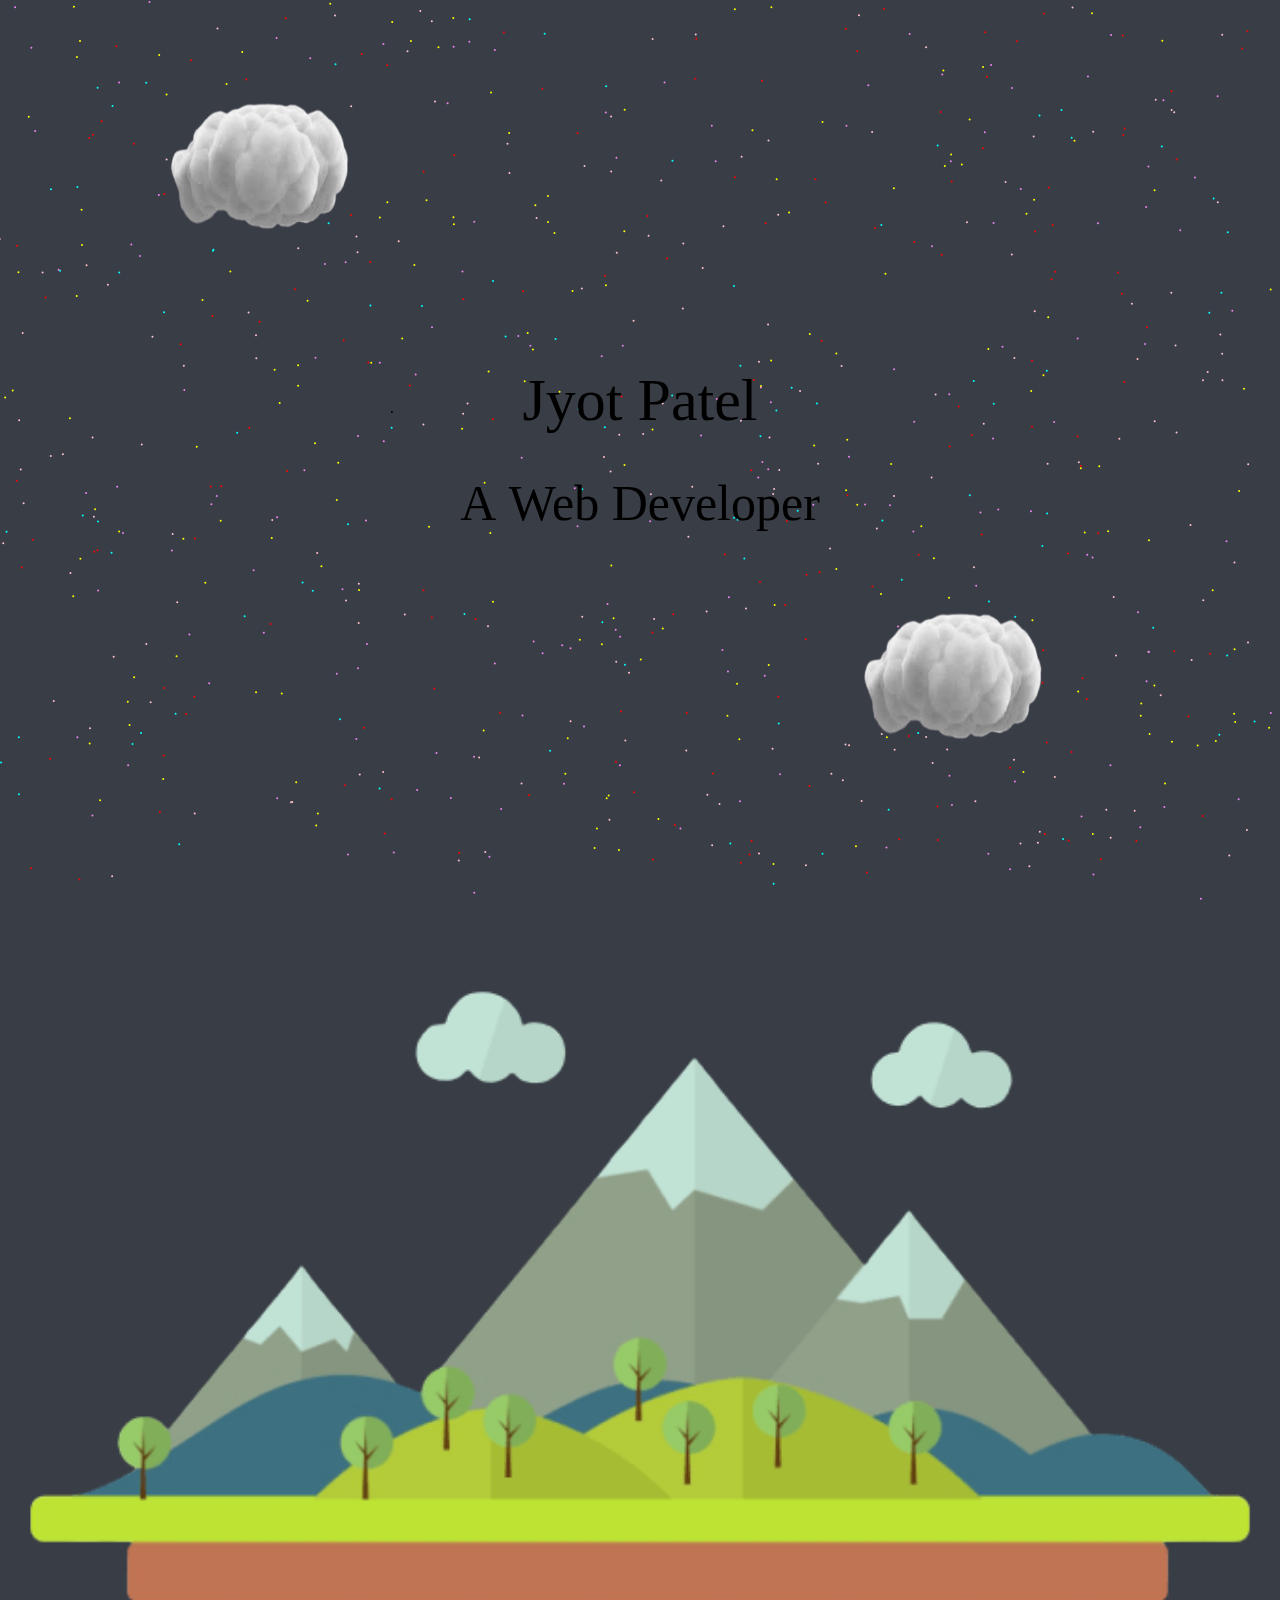
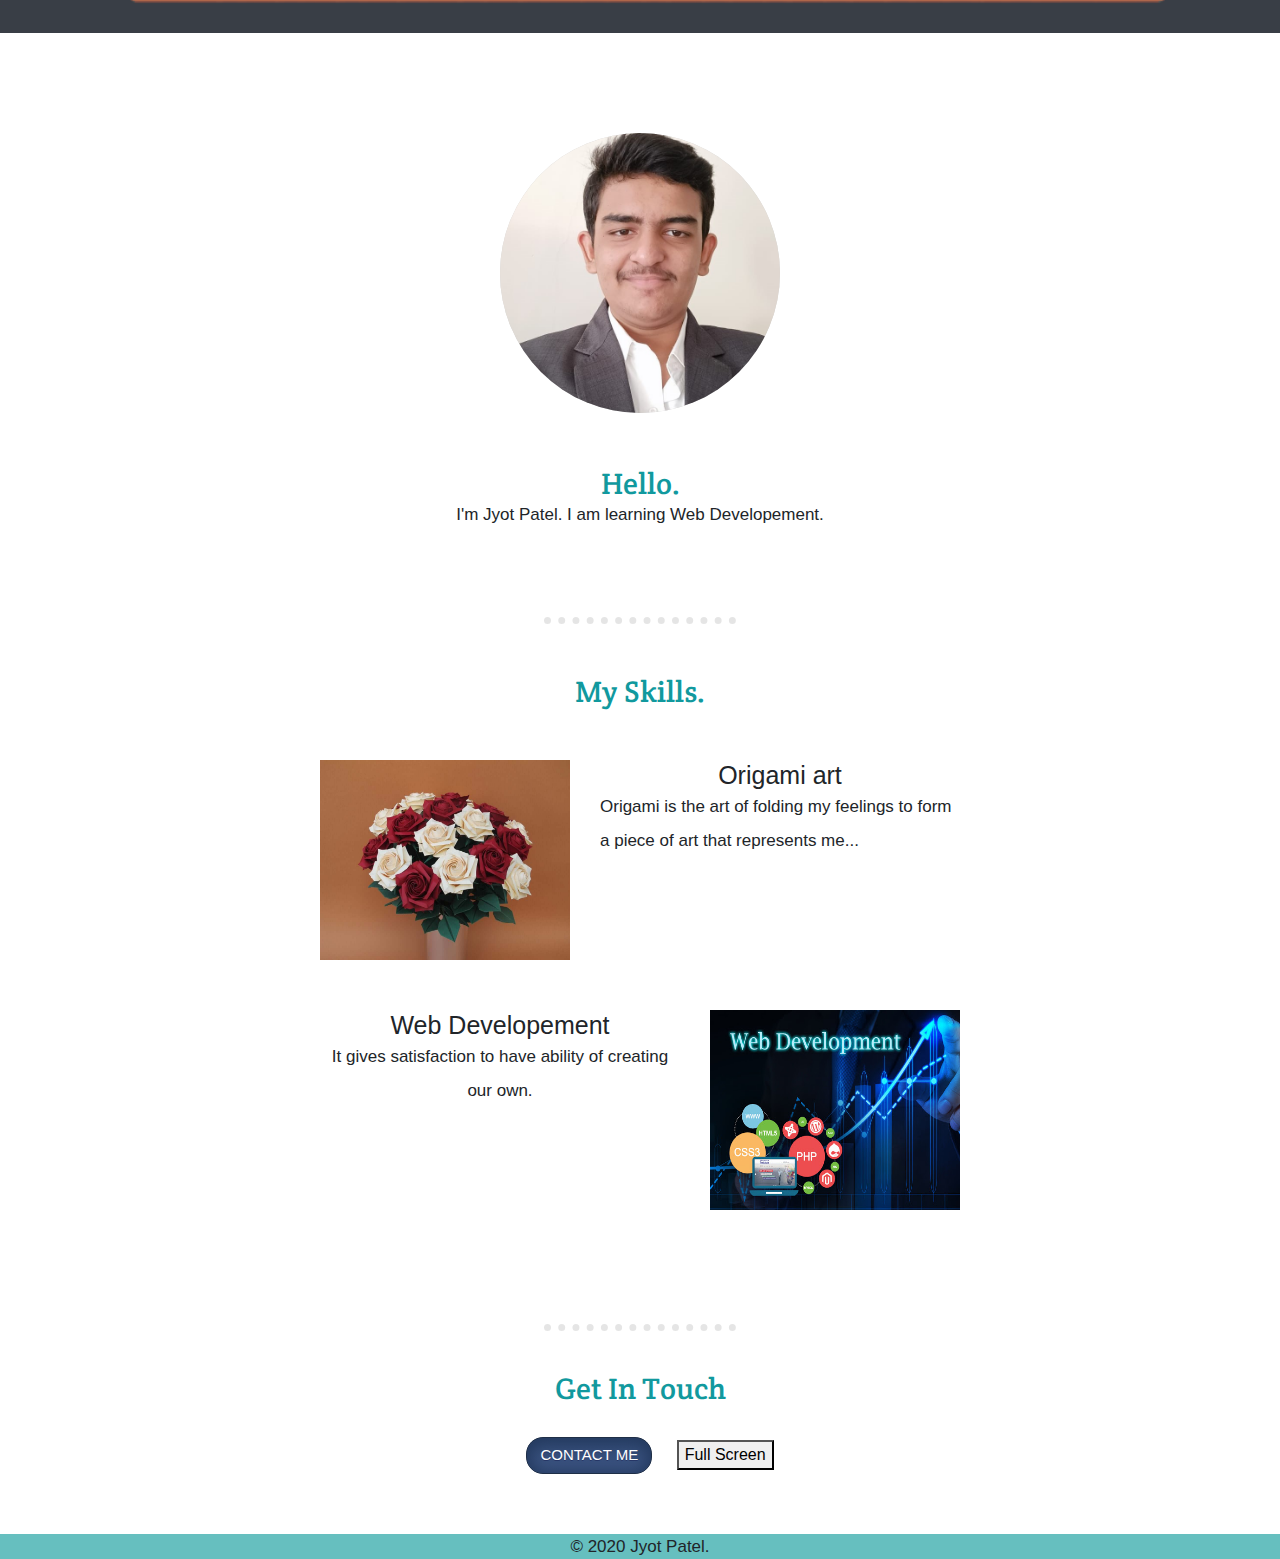
<file: index.html>
<!DOCTYPE html>
<html lang="en">

<head>
  <meta name="theme-color" content="#66bfbf">
  <meta charset="UTF-8">
  <meta name="viewport" content="width=device-width, initial-scale=1.0">
  <title>Jyot Patel</title>
  <!-- bootstrap cdn -->
  <link rel="stylesheet" href="https://stackpath.bootstrapcdn.com/bootstrap/4.5.2/css/bootstrap.min.css"
    integrity="sha384-JcKb8q3iqJ61gNV9KGb8thSsNjpSL0n8PARn9HuZOnIxN0hoP+VmmDGMN5t9UJ0Z" crossorigin="anonymous">

  <!-- fonts cdn -->
  <link href="https://fonts.googleapis.com/css2?family=Crete+Round&family=Merienda+One&display=swap" rel="stylesheet">

  <!-- our stylesheet -->
  <link rel="stylesheet" href="style.css">
  
  <!-- Icon -->
  <link rel="icon" href="image/J.jpg">  
</head>


<body>
  <div onmousedown='return false;' onselectstart='return false'>
  <div class="container-fluid">

    <div class="top" id="top">
      <img src="image/cloud.png" alt="cloud-image" id="top-img" hidden>
  
      <center>
        <canvas id="canvas"></canvas>
      </center>
  
      <br>
      
      <img src="image/mountain.png" alt="mountain-img" class="mountain">
    </div>



    <div class="middle-container">
      <div class="profile">
        <img class="profile-pic" src="image/profile-pic.png" alt="profile-pic">
        <br><br><br>
        <h2>Hello.</h2>
        <p> I'm Jyot Patel. I am learning Web Developement.</p>
      </div><br>
      <hr>
      <div class="skills">
        <h2 style="margin-top: 0px;">My Skills.</h2>
        <div class="skill-row ">
          <img class="origami " src="image/origami.jpg" alt="origami">
          <h3>Origami art</h3>
          <p style="text-align: left;">Origami is the art of folding my feelings to form a piece of art that represents
            me... </p>
        </div>
        <div class="skill-row ">
          <img class="web" src="image/web.jpg" alt="web pic">
          <h3>Web Developement</h3>
          <p >It gives satisfaction to have ability of creating our own.</p>
        </div>
      </div><br>
      <br>
      <hr>
      <div class="contact-me">
        <h2 style="margin-bottom:20px;">Get In Touch</h2>
        <a class="btn" href="contactme.html">CONTACT ME</a>
        <button onclick="fullscreen()">Full Screen</button>
      </div>
    </div>

    <div class="bottom-container">
      <div class="link">
        <p class="last-p">© 2020 Jyot Patel.</p>
      </div>
    </div>
  </div>
  </div>
  <script src="script.js"></script>
  
</body>

</html>
</file>
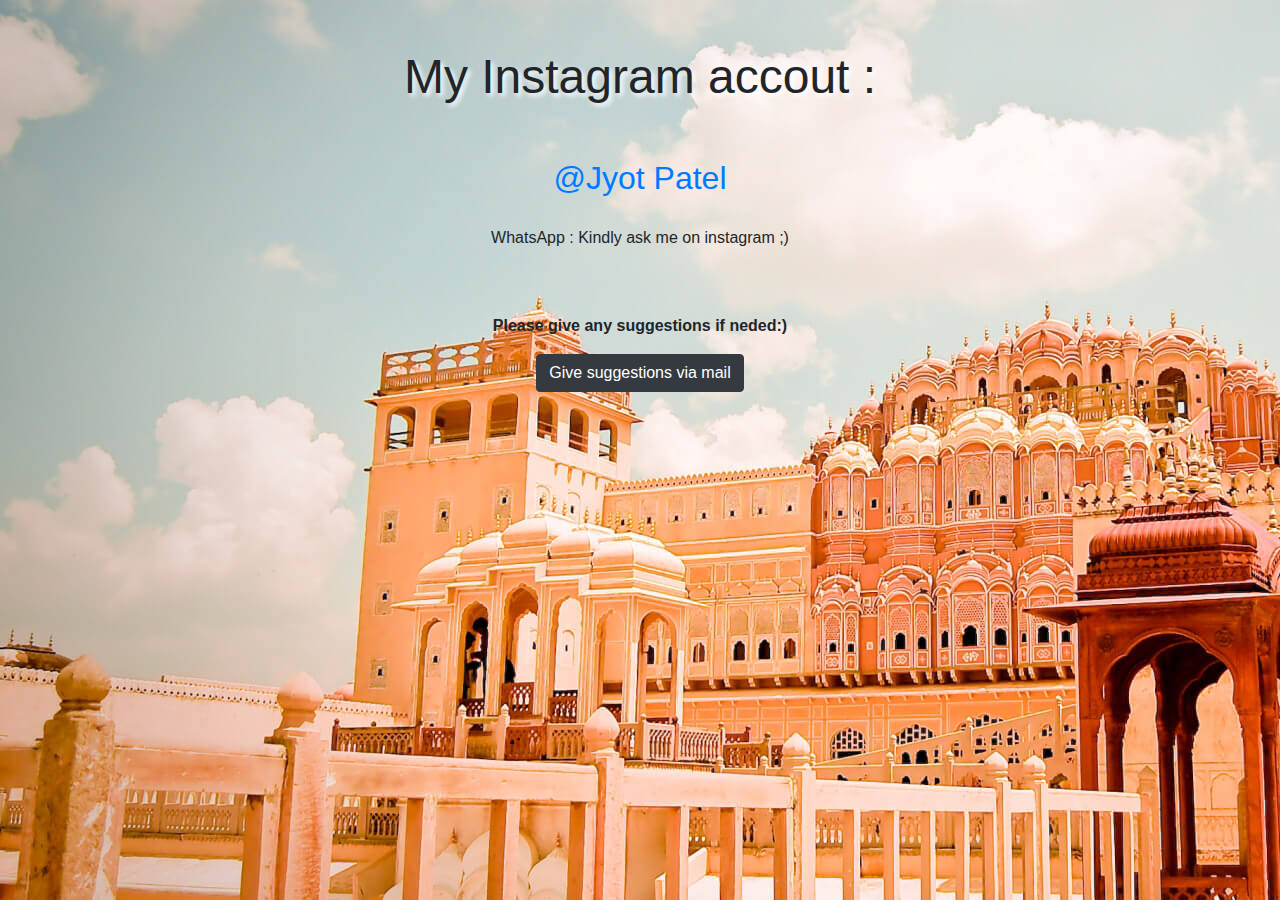
<file: contactme.html>
<!DOCTYPE html>
<html lang="en">
<head>
    <meta charset="UTF-8">
    <meta name="viewport" content="width=device-width, initial-scale=1.0">
    <title>Contact me</title>
    <link rel="stylesheet" href="https://stackpath.bootstrapcdn.com/bootstrap/4.5.2/css/bootstrap.min.css" integrity="sha384-JcKb8q3iqJ61gNV9KGb8thSsNjpSL0n8PARn9HuZOnIxN0hoP+VmmDGMN5t9UJ0Z" crossorigin="anonymous">
    <style>
        body{
            text-align:center;
            background-image: url("image/background-img.jpg");
        }
        h1{
            margin:3rem;
            font-size:3rem;
            text-shadow:   3px 3px 5px rgb(255, 255, 255);       /* horizontal distance  ,  vertical distance  ,  blur(optional)  ,  color */
        }
        a{
            font-size:2rem;
        }
    </style>
</head>
<body>
    <h1>My Instagram accout :</h1>
    <a href="https://www.instagram.com/jyot____patel/">@Jyot Patel</a><br><br>
    <p>WhatsApp : Kindly ask me on instagram ;)</p>
    <br><br>
    <p><b>Please give any suggestions if neded:)</b></p>

    <a class="btn btn-dark" href="mailto:jyotpatel237@gmail.com" >Give suggestions via mail</a>
</body>
</html>
</file>
<file: style.css>
html , body , .container-fluid{
    margin: 0;
    padding: 0;
    text-align: center;
}

h1{
    margin-bottom: 0.5em;
    /* font-size: 70px;
    font-family: 'Merienda One', cursive; */
}

h2{
    font-size: 30px;
    font-family: 'Crete Round', serif;
    color: #11999e;
    margin:0 auto;
}
h3{
    margin:0 auto;
    font-size: 25px;
}



.profile-pic{
    border-radius: 50%;
    background-color: lightgray;
    height: 280px;
    width: 280px;
    margin:50px auto 5px;
}



a{
    color:#11999e;
}

p{
    font-weight: normal;
    margin:0 auto;
    font-size: 17px;
}

.top-img{
    position: absolute;
    height:150px;
    width:200px;
    display:inline-block;
    top:10px;
    z-index: 2;
    opacity: 0.8;
    left:20%;
}
.bottom-img{
    height:150px;
    width:200px;
    display: inline-block;
    position: absolute;
    z-index: 2;
    top:230px;
    right: 20%;
    opacity: 0.8;
}
.mountain{
    height: 60%;
    width: 100%;
    z-index: 2;
    padding: 0;
    margin: 0;
    position: relative;
    /* bottom:150px; */
    
}

#top{
    background-color: #393e46;
    padding: 0px;
    margin: 0;
    width: 100%;
    height:max-content;

}

.container{
    padding: 0;
    margin: 0;
}

.skill-row{
    margin:50px auto 0 auto ;
     width: 50%;
     display:inline-block;
     text-align: center;
     line-height: 2;
}
.web{
    height:80%;
    width: 100%;
    float: right ;
    margin:0  0 0 0;
 }
.origami{
    height: 70%;
    width: 100%;
    float: left;
    margin:0 0 0 0;
}

@media(min-width:1000px){
    .web{
        height:200px;
        width: 250px;
        float: right ;
        margin:0  0 0 30px;
     }
    .origami{
        height: 200px;
        width: 250px;
        float: left;
        margin:0 30px 0 0;
    }
}
@media(max-width:800px){
    .skill-row{
        width:80%;
    }
}
.contact-me{
    margin:40px auto 50px;
}

.bottom-container{
    margin:50px auto 0px;
    background-color: #66bfbf;
    height: auto;
}
.middle-container{
    margin:50px auto 0;
}
a{
    font-size: 20px;
    margin:10px 20px;
    color:#11999e;
    text-decoration:none ;
}
a:hover{
    color:#eaf6f6;
}
.last-p{
    margin:40px auto 0px;
}

.profile{
    margin:50px auto;
}
.skills{
    margin:50px auto;
}
.btn {
	box-shadow:inset 0px 0px 15px 3px #23395e;
	background:linear-gradient(to bottom, #2e466e 5%, #415989 100%);
	background-color:#2e466e;
	border-radius:17px;
	border:1px solid #1f2f47;
	display:inline-block;
	cursor:pointer;
	color:#ffffff;
	font-family:Arial;
	font-size:15px;
	padding:6px 13px;
	text-decoration:none;
	text-shadow:0px 1px 0px #263666;
}
.btn:hover {
	background:linear-gradient(to bottom, #415989 5%, #2e466e 100%);
	background-color:#415989;
}
.btn:active {
	position:relative;
	top:1px;
}
.footer-link{
    color:black;
}
        
hr{
    color: lightgrey;
    border-style: dotted none none;
    border-width: 7px;
    width: 15%;
}
.titleetop{
    position: relative;
    /* bottom:350px; */
    z-index: 2;
    
}
.titleebottom{
    position: relative;
    /* bottom:330px; */
    z-index: 2;
    color:black;
}
</file>
